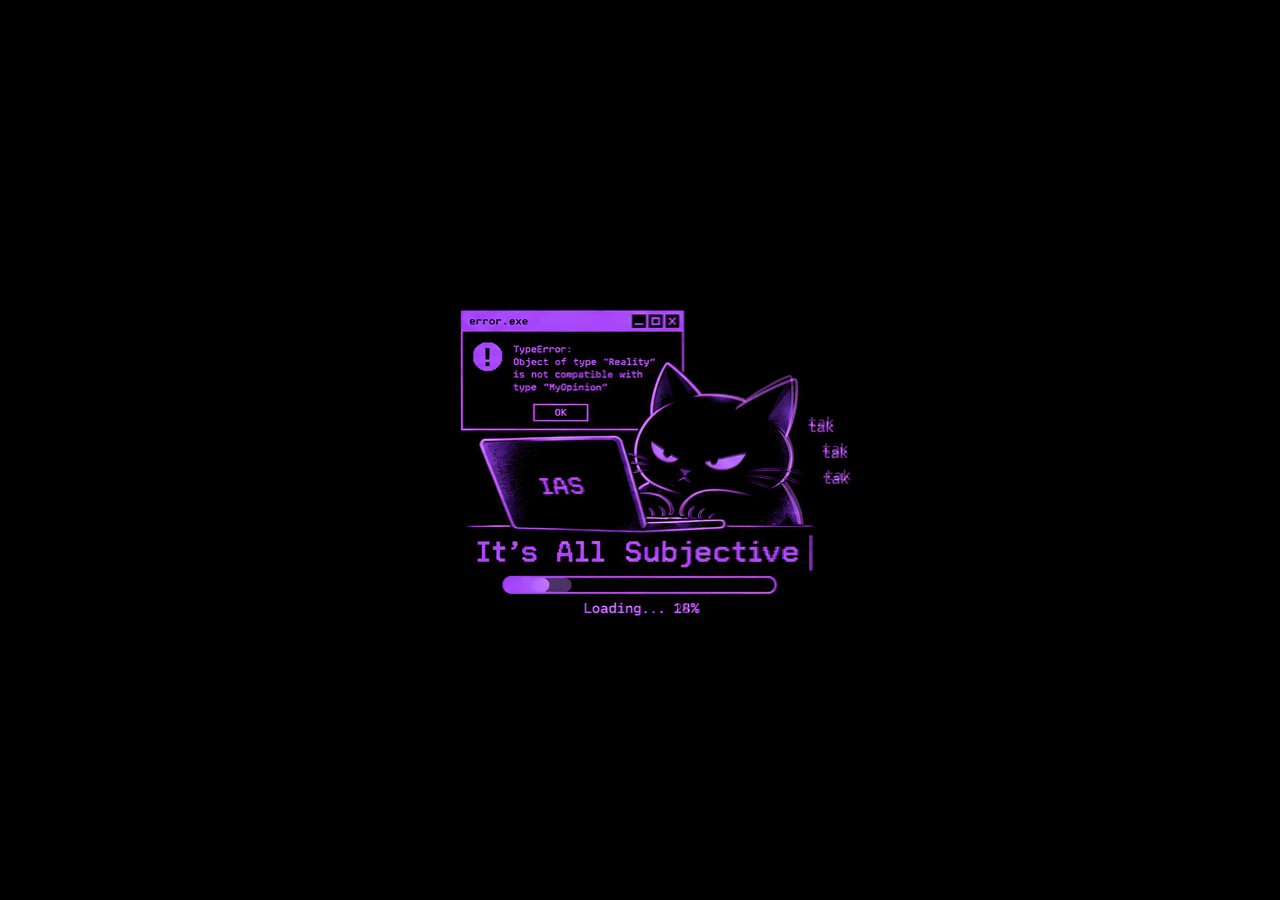
<file: index.html>
<!DOCTYPE html>
<html>
<head>
    <meta name="viewport" content="width=device-width, initial-scale=1.0">
    <title>It's All Subjective</title>
    <link rel="stylesheet" href="homestyle.css">
    <link rel="icon" type="image/x-icon" href="images/web-icon-pw.png">
    <script src="index.js" defer></script>
</head>
<body style="background-color: #111014;">
    <div class="name-box">
        <h1 class="name-custom" id="name-custom">Hello <span class="name-span">Friend</span>!</h1>
        <button class="insert-name" id="insert-name">What's your name?</button>
    </div>
    <div class="loading">
        <div class="loading_bg">
            <div class="loading_img_container">
                <img class="loading_img" src="images/slow-gif.gif" alt="Loading Screen">
            </div>
        </div>
    </div>
    <header>
         <img class="top_banner" src="images/banner.gif" alt="IAS logo">
        <nav class="navbar">
            <ul>
                <li><a href="index.html">/home</a></li>
                <li><a href="Abount.html">/about</a></li>
                <li><a href="Projects.html">/projects</a></li>
                <li><a href="Contact.html">/contact</a></li>  
                <li><a href="Blog.html">/blog</a></li>
            </ul>
        </nav>
    </header>
    <div class="software_box">
        <div class="sw-title">/aimen.osman@iasubjective.com</div>
        <div class="sw-btn sw-minimize" title="Minimize"></div>
        <div class="sw-btn sw-maximize" title="Maximize"></div>
        <div class="sw-btn sw-close" title="Close"></div>
        <div class="sw-text">
        <p class="sw-text-one">/aimen.osman@iasubjective.com/p>
        <p class="sw-text-two">:-$</p>
        <p class="sw-text-three"> python, and javascript, and html/css</p>
        <p class="sw-text-four">portfolio</p>
        <p class="sw-text-five">Loading portfolio...</p>

        <div class="progress-container">
            <div class="progress-bar"></div>
            <p class="sw-text-six">Python Experiance.</p>

        </div>
        <div class="progress-container-two">
            <div class="progress-bar-two"></div>
            <p class="sw-text-seven">Javascript</p>

        </div>
        <div class="progress-container-three">
            <div class="progress-bar-three"></div>
            <p class="sw-text-eight">CSS/HTML/Node JS<p>

        </div>
    
        </div>
    </div>
</body>
</html>


<!-- 

PUSH TO GIT EVERY HOUR:
1. Stage all changes
CMD: git add .

2. Save your changes locally with a descriptive note
CMD: git commit -m "Updated the home page layout"

3. Upload them to GitHub (you don't need "-u" anymore!)
CMD: git push 

-->
</file>
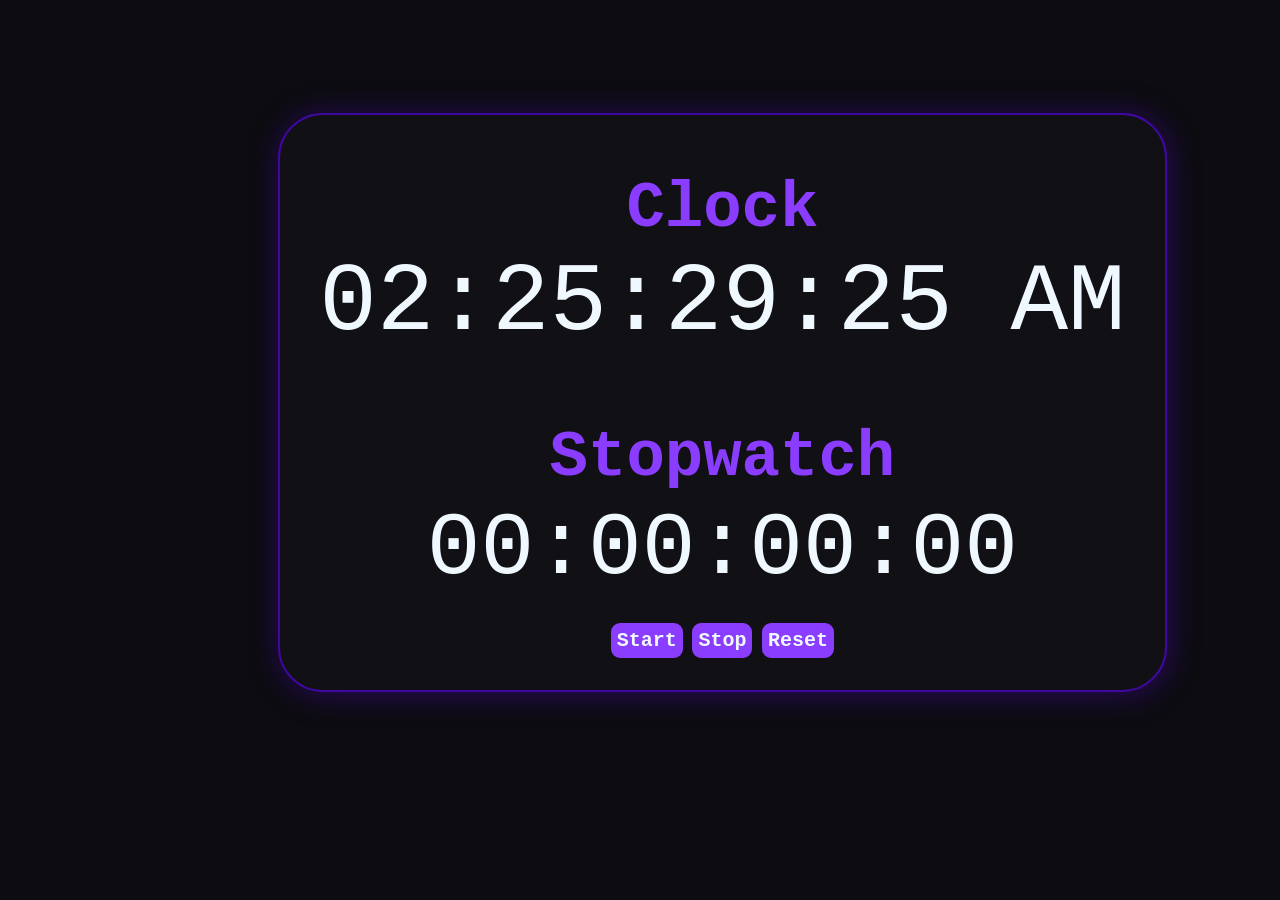
<file: clock.html>
<!DOCTYPE html>
<html>
    <head>
        <meta charset="UTF-8">
        <meta name="viewport" content="width=device-width, initial-scale=1.0">
        <title>It's All Subjective</title>
        <link rel="icon" type="image/x-icon" href="images/web-icon-pw.png">

        <link rel="stylesheet" href="clock.css">
    </head>
    <body>
        <header>

        </header>

        <div class="stopwatch-container" id="stopwatch-container">
            <h1 class="clock-header">Clock</h1>
            <div class="clock-container" id="clock-container">
                <div class="clock" id="clock">
                    00:00:00:00
                </div>
            </div>
            <h1 class="stopwatch-header">Stopwatch</h1>
            <div class="timer-count" id="timer-count">
                00:00:00:00
            </div>
            <div class="stopwatch-buttons" id="stopwatch-buttons">
                <button class="start-btn" id="start-btn" onclick="start()">Start</button>
                <button class="stop-btn" id="stop-btn" onclick="stop()">Stop</button>
                <button class="reset-btn" id="reset-btn" onclick="reset()">Reset</button>
            </div>
        </div>
        <script src="clock.js"></script>
    </body>
</html>
</file>
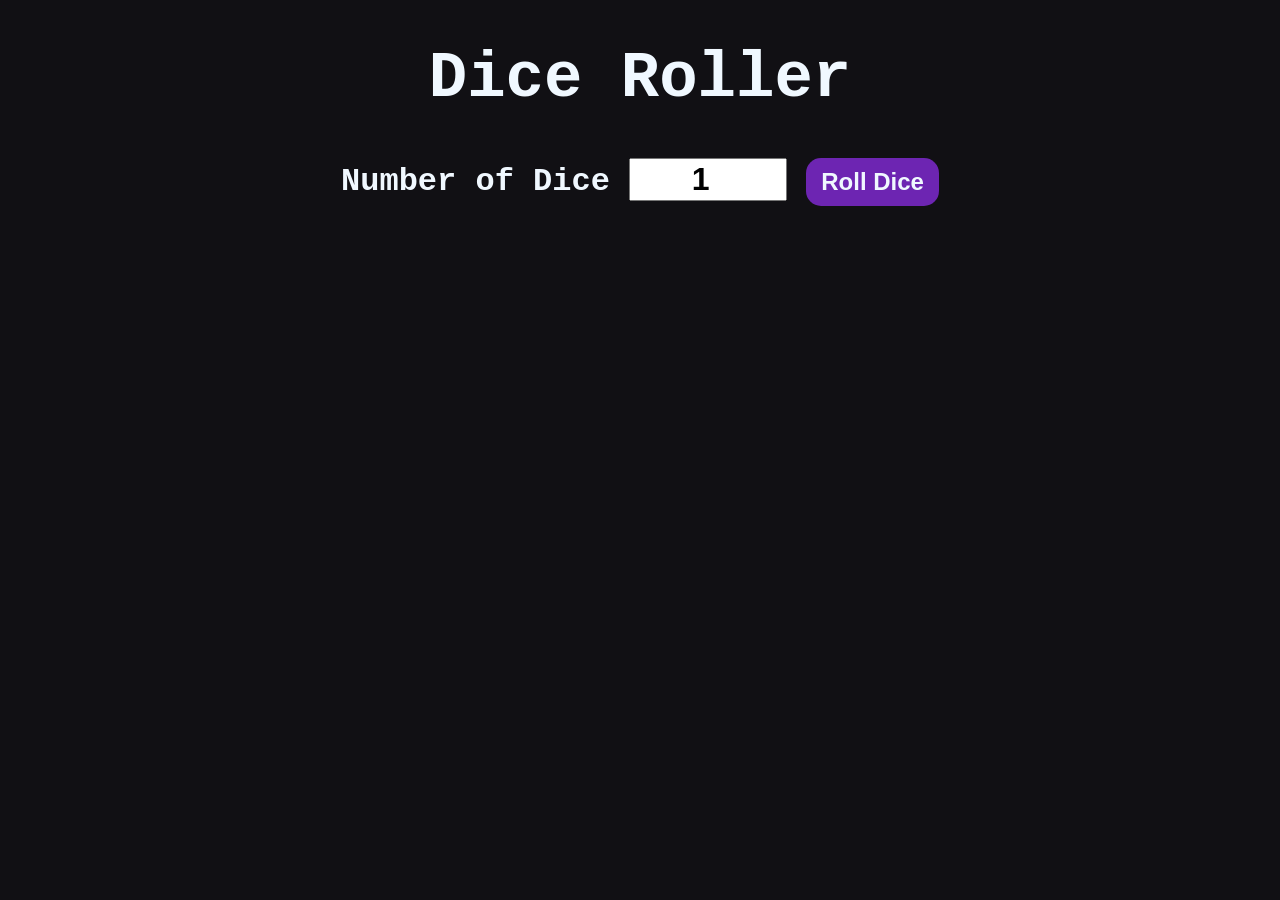
<file: dice-game.html>
<!DOCTYPE html>
<html lang="en">
    <head>
        <meta charset="UTF-8">
        <meta name="viewport" content="width=device-width, initial-scale=1.0">
        <link rel="stylesheet" href="dice-style.css">
        <title>It's All Subjective</title>
        <link rel="icon" type="image/x-icon" href="images/web-icon-pw.png">
    </head>
    <body>
        <header>

        </header>

        <div id="container">
            <h1>Dice Roller</h1>
            <label>Number of Dice</label>
            <input type="number" value="1" min="1" id="dice-number-input">
            <button onclick="rollDice()">Roll Dice</button>
            <div id="diceresults"></div>
            <div id="diceimages"></div>
        </div>
    <script src="dice.js"></script>    
    </body>
</html>
</file>
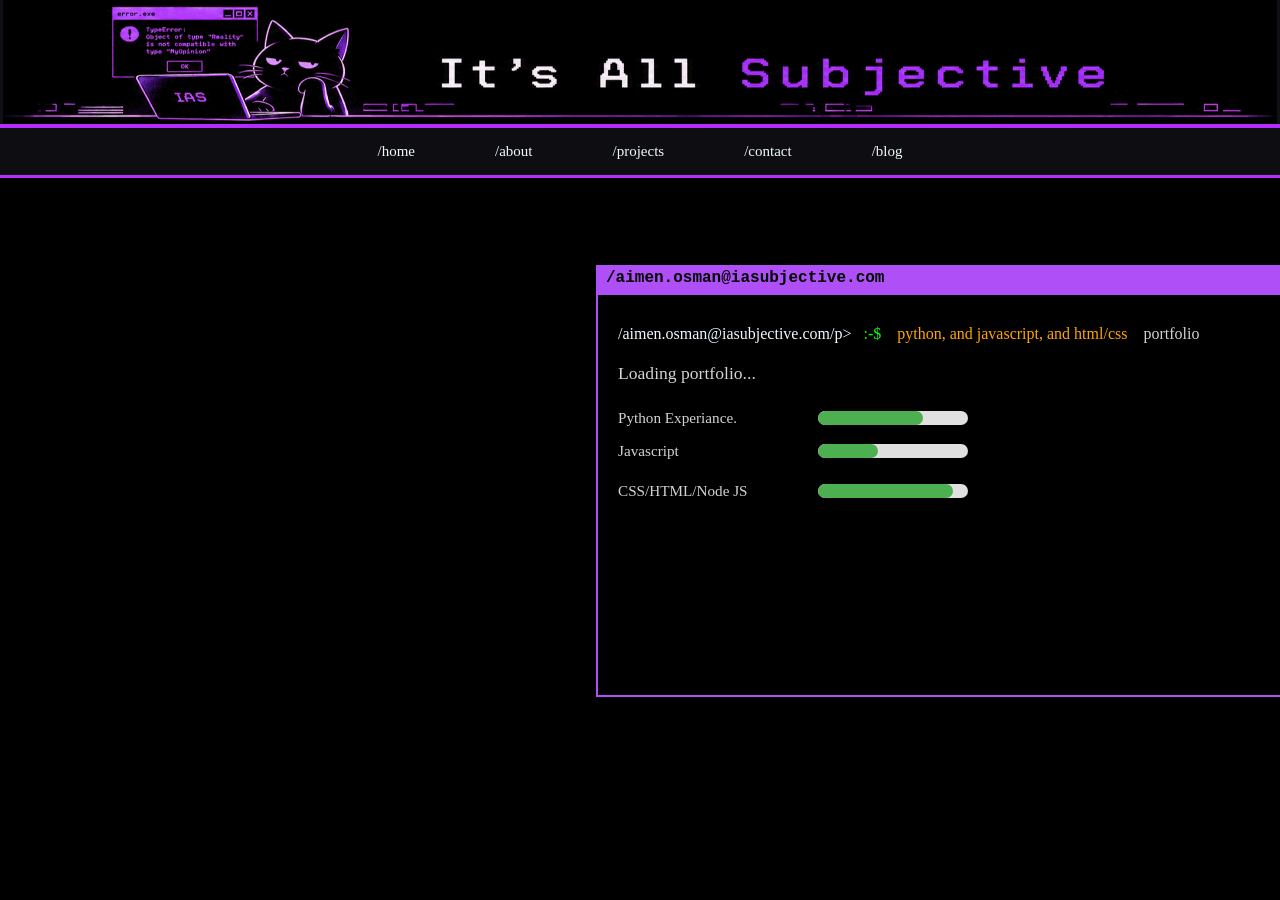
<file: Home.html>
<!DOCTYPE html>
<html>
<head>
    <meta name="viewport" content="width=device-width, initial-scale=1.0">
    <title>It's All Subjective</title>
    <link rel="stylesheet" href="homestyle.css">
</head>
<style>

</style>
<body style="background-color: black;">
    <header>
         <img class="top_banner" src="/images/banner.gif" alt="IAS logo">
        <nav class="navbar">
            <ul>
                <li><a href="Home.html">/home</a></li>
                <li><a href="Abount.html">/about</a></li>
                <li class="has-sub_projects">
                <a href="Projects.html">/projects</a>
                    <ul class="sub_projects">
                     <li><a href="Games.html">/games</a></li>
                    <li><a href="Algorithms.html">/algorithms</a></li>
                    <li><a href="Code.html">/code</a></li>
                    </ul>
                </li>
                <li><a href="Code.html">/contact</a></li>  
                <li><a href="Blog.html">/blog</a></li>
            </ul>
        </nav>
    </header>
    <div class="software_box">
        <div class="sw-title">/aimen.osman@iasubjective.com</div>
        <div class="sw-btn sw-minimize" title="Minimize"></div>
        <div class="sw-btn sw-maximize" title="Maximize"></div>
        <div class="sw-btn sw-close" title="Close"></div>
        <div class="sw-text">
        <p class="sw-text-one">/aimen.osman@iasubjective.com/p>
        <p class="sw-text-two">:-$</p>
        <p class="sw-text-three"> python, and javascript, and html/css</p>
        <p class="sw-text-four">portfolio</p>
        <p class="sw-text-five">Loading portfolio...</p>

        <div class="progress-container">
            <div class="progress-bar"></div>
            <p class="sw-text-six">Python Experiance.</p>

        </div>
        <div class="progress-container-two">
            <div class="progress-bar-two"></div>
            <p class="sw-text-seven">Javascript</p>

        </div>
        <div class="progress-container-three">
            <div class="progress-bar-three"></div>
            <p class="sw-text-eight">CSS/HTML/Node JS<p>

        </div>
    
        </div>
    </div>
</body>
</html>
</file>
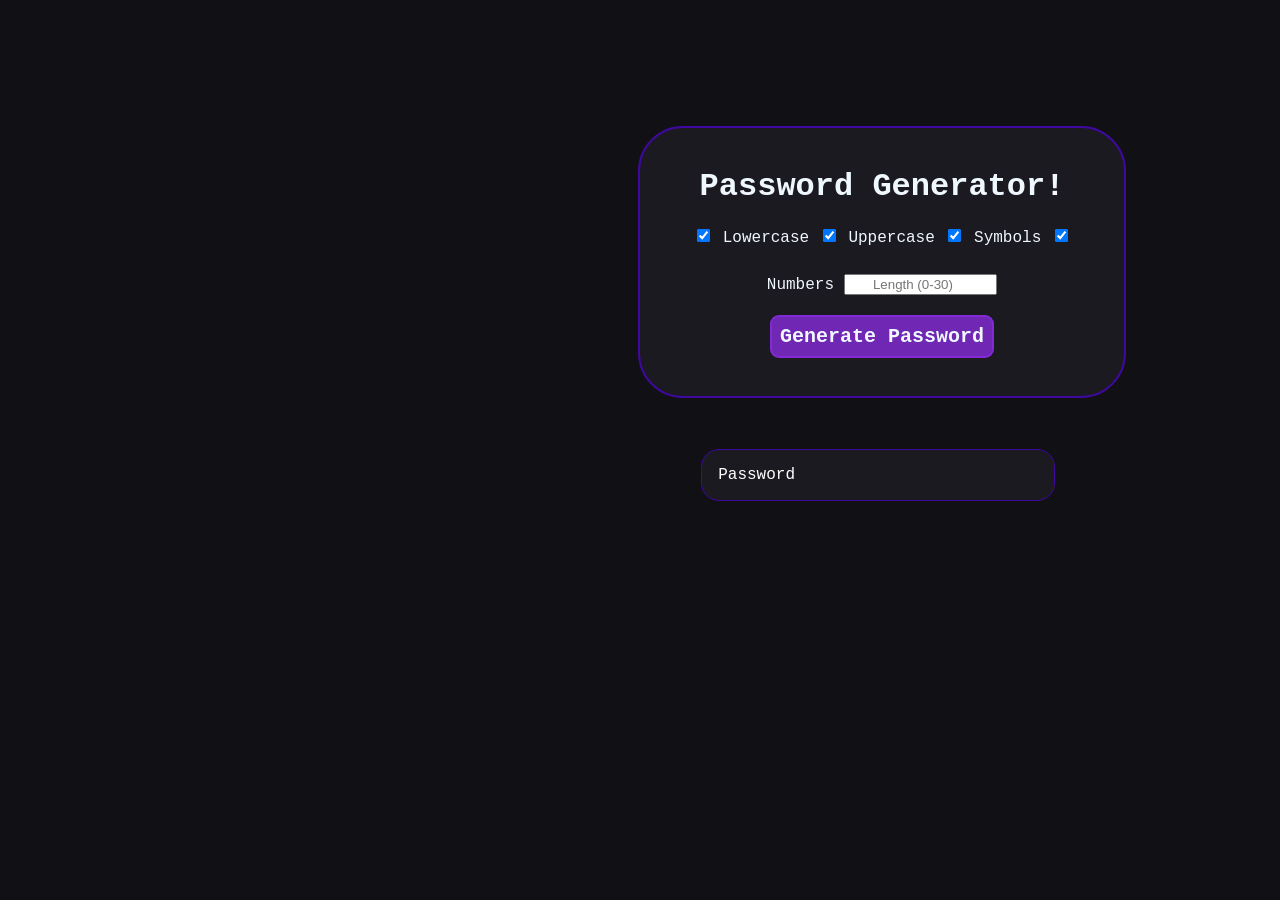
<file: password-gen.html>
<html>
    <head>
        <meta charset="UTF-8">
        <meta name="viewport" content="width=device-width, initial-scale=1.0">
        <link rel="stylesheet" href="password-gen.css">
        <title>It's All Subjective</title>
        <link rel="icon" type="image/x-icon" href="images/web-icon-pw.png">
    </head>
    <body>
        <header>

        </header>
        <div class="center-pass-box">
            <div class="pass-container" id="pass-container">
                    <!-- Container -->
                <div class="password-gen-text" id="password-gen-text">
                    <!-- Title -->
                    <h1>Password Generator!</h1>
                </div>
                <div class="select-pass-chars" id="select-pass-chars">
                    <!-- CHECKBOXES FOR PASS CHARACTER -->
                    <input type="checkbox" id="lowercase" checked>
                    <label for="lowercase">Lowercase</label>
                    <input type="checkbox" id="uppercase" checked>
                    <label for="uppercase">Uppercase</label>
                    <input type="checkbox" id="symbols" checked>
                    <label for="symbols">Symbols</label>
                    <input type="checkbox" id="numbers" checked>
                    <label for="numbers">Numbers</label>
                    <input type="number" min="0" max="30" step="1" class="pass-length" id="pass-length" placeholder="Length (0-30)">
                </div>
                <div>
                    <button class="password-gen-btn" id="password-gen-btn">Generate Password</button>
                </div>
            </div>
            <div class="result-box" id="result-box">
                <span class="pass-result-span" id="pass-result-span">Password</span>
            </div>
        </div>
        <script src="password-gen.js"></script>    
    </body>
</html>
</file>
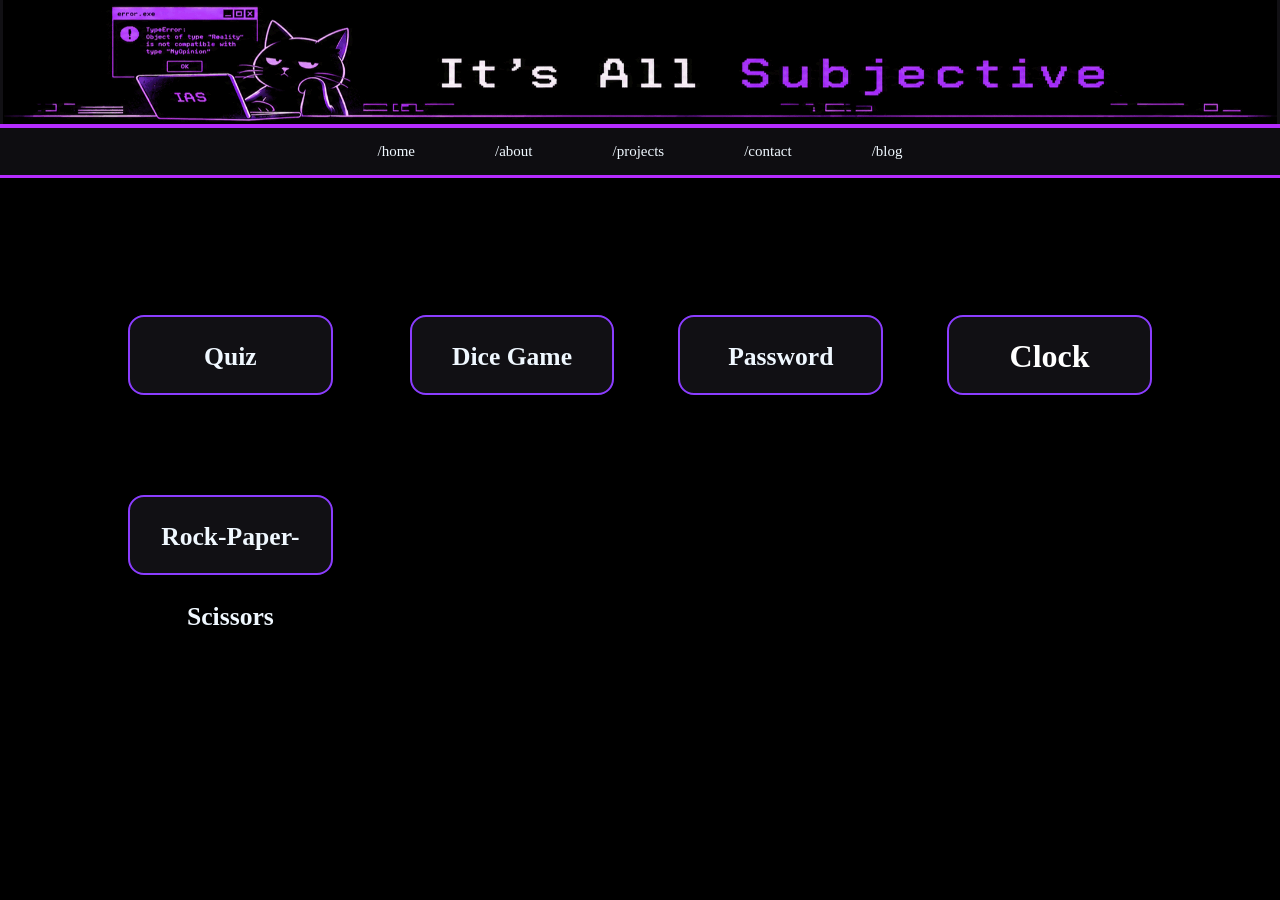
<file: Projects.html>
<!DOCTYPE html>
<html>
<head>
    <meta name="viewport" content="width=device-width, initial-scale=1.0">
    <title>It's All Subjective</title>
    <link rel="icon" type="image/x-icon" href="images/web-icon-pw.png">
    <link rel="stylesheet" href="homestyle.css">
</head>
<style>

</style>
<body style="background-color: black;">
    </div>
    <audio id="bg-music" loop>
        <source src="audio/beeep.mp3">
    </audio>
    <script>
        const audio = document.getElementById("bg-music");
        audio.volume = 0.1; // This will now successfully lower the volume to 10%
    </script>
    <header>
         <img class="top_banner" src="images/banner.gif" alt="IAS logo">
        <nav class="navbar">
            <ul>
                <li><a href="index.html">/home</a></li>
                <li><a href="Abount.html">/about</a></li>
                <li><a href="Projects.html">/projects</a></li>
                <li><a href="Contact.html">/contact</a></li>  
                <li><a href="Blog.html">/blog</a></li>
            </ul>
        </nav>
    </header>
        
    <div class="project-container">
        <div class="project-one-btn" id="project-one-btn">  
            <a href="quiz.html" class="project-one-text" id="project-coding-quiz" target="_blank">
                <h1>Quiz</h1>
            </a>
        </div>  
        <div class="project-two-btn" id="project-two-btn">  
            <a href="dice-game.html" class="project-two-dice" id="project-coding-dice" target="_blank">
                <h1>Dice Game</h1>
            </a>
        </div>
                <div class="project-three-btn" id="project-three-btn">  
            <a href="password-gen.html" class="project-three-pass" id="project-coding-password" target="_blank">
                <h1>Password</h1>
            </a>
        </div>
        </div>
                <div class="project-four-btn" id="project-four-btn">  
            <a href="clock.html" class="project-four-clock" id="project-coding-clock" target="_blank">
                <h1>Clock</h1>
            </a>
        </div>
        </div>
                <div class="project-five-btn" id="project-five-btn">  
            <a href="rock-paper-scissors.html" class="project-five-rps" id="project-coding-rps-game" target="_blank">
                <h1>Rock-Paper-Scissors</h1>
            </a>
        </div>

    </div>
</body>
</html>


<!-- 

PUSH TO GIT EVERY HOUR:
1. Stage all changes
CMD: git add .

2. Save your changes locally with a descriptive note
CMD: git commit -m "Updated the home page layout"

3. Upload them to GitHub (you don't need "-u" anymore!)
CMD: git push 

-->
</file>
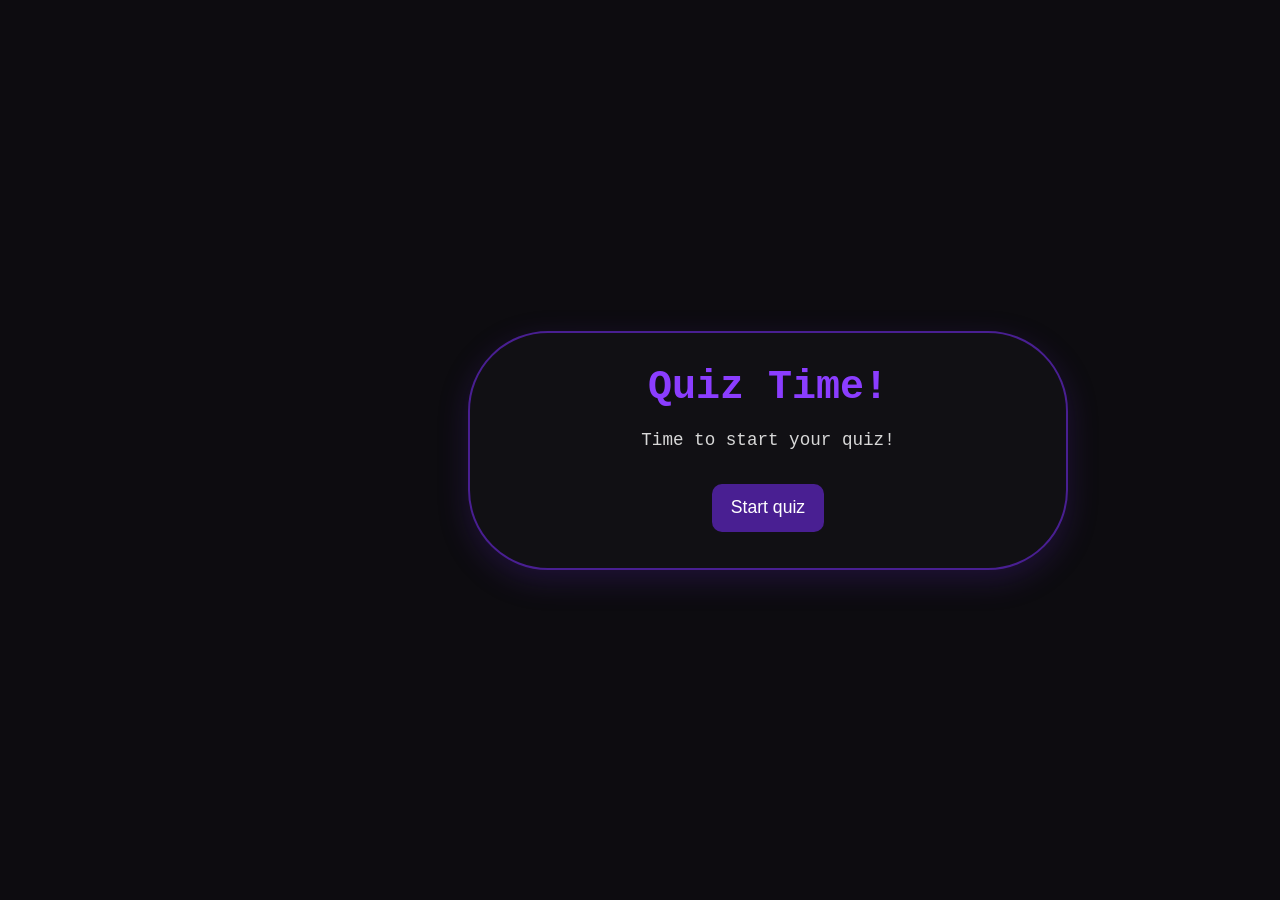
<file: quiz.html>
<!DOCTYPE HTML>
<HTml>
<HEAD>
    <meta charset="utf-8">
    <meta name="viewport" content="width=device-width, initial-scale=1.0">
    <link rel="stylesheet" href="style.css">
    <title>It's All Subjective</title>
    <link rel="icon" type="image/x-icon" href="images/web-icon-pw.png">
</HEAD>
<BODY>
    <header>
        <!-- <h1>Page 1</h1> -->
    </header>
    <div class="container">
        <div class="screen active" id="start-screen">
            <h1>Quiz Time!</h1>
            <p>Time to start your quiz!</p>
            <button class="start-btn" id="start-button">Start quiz</button>
        </div> 
        <div class="screen" id="quiz-screen">
            <div class="quiz-header">
                <h2 id="question-text">Questions goes here</h2>
                <div class="quiz-info">
                    <p>
                        question <span id="current-question">1</span> of <span id="total-questions">10</span>
                    </p>
                    <p>
                        Score: <span id="score">0</span>
                    </p>
                </div>

                <div id="answers-container" class="answer-container">
                    <!-- Answers will be inserted here from JS code later -->
                </div>
                
                <div class="progress-bar">
                    <div id="progress" class="progess">

                    </div>

                </div>
            </div>
        </div>
        <div class="screen" id="result-screen">
            <h1>Quiz Results</h1>
            <div class="result-info">
                <p>You got <span id="final-score">4</span> out of <span id="max-score">5</span>correct!</p>
            </div>
            <div id="result-message">
                <h3>Keep trying, you'll do better</h3> <!-- span??? -->
            </div>
            <button class="restart-btn" id="restart-button">Restart Quiz</button>
        </div>
    </div>
    <script src="script.js"></script>
</BODY>
</HTml>
</file>
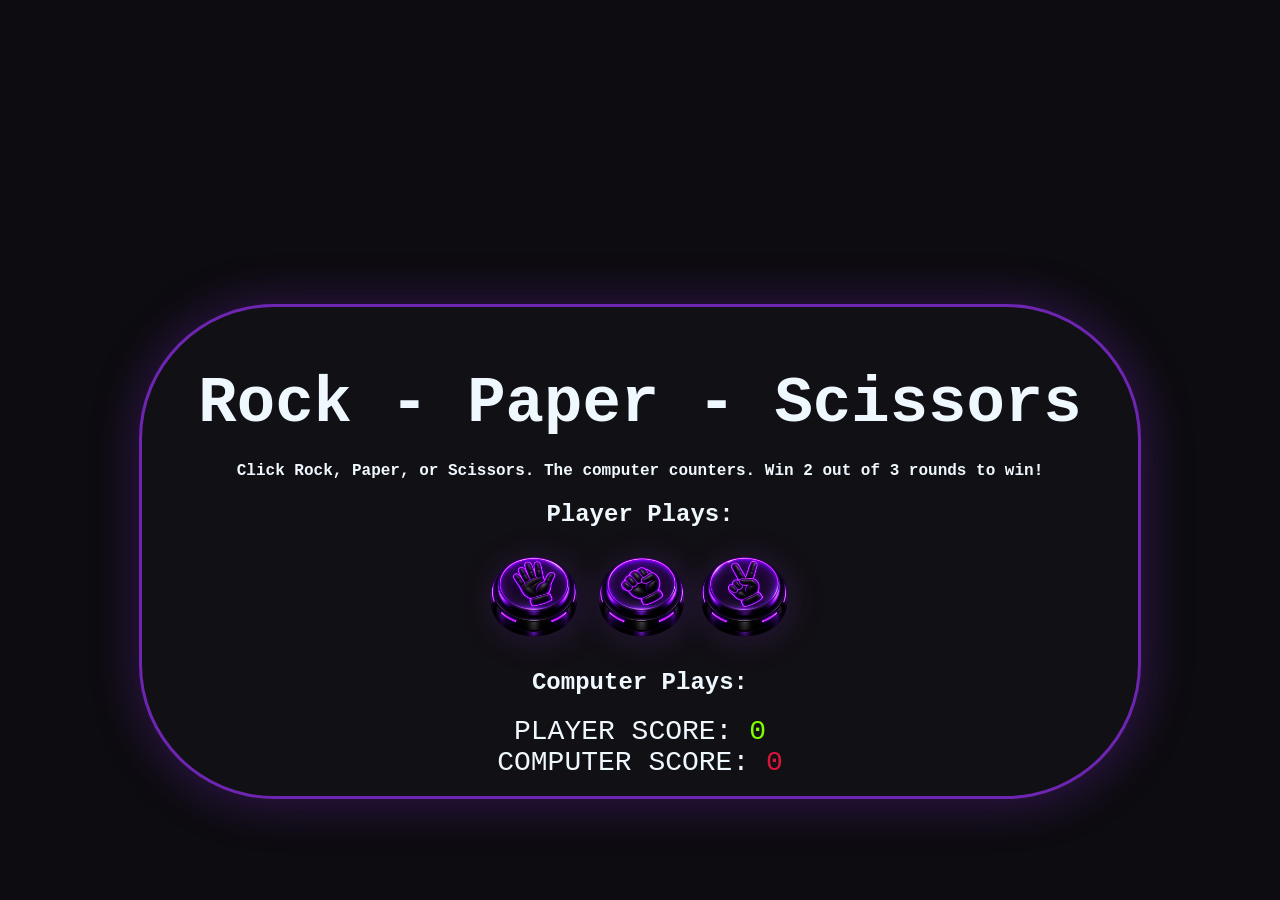
<file: rock-paper-scissors.html>
<!DOCTYPE html>
<html>
    <head>
    <meta name="viewport" content="width=device-width, initial-scale=1.0">
    <title>It's All Subjective</title>
    <link rel="stylesheet" href="rock-paper-scissors.css">
    <link rel="icon" type="image/x-icon" href="images/web-icon-pw.png">
    </head>
    <body>
        <header>

        </header>
        <div class="rps-game-container" id="rps-game-container">
<!-- header & instructions -->
            <div class="header-instructions" id="header-instructions">
                <h1>Rock - Paper - Scissors</h1>
                <h4>Click Rock, Paper, or Scissors. The computer counters. Win 2 out of 3 rounds to win!</h4>
            </div>
<!-- player chice: -->
            <div class="player-choice">
                <h2 class="player-choice-h1">Player Plays: <span id="player-choice-text"></span></h2>
                <button onclick="playGame('paper')" class="paper-btn" id="paper-btn">   
                    <img src="images/paper-btn.png" nopin="nopin" alt="Paper Button">
                </button>
                <button onclick="playGame('rock')" class="rock-btn" id="rock-btn">   
                    <img src="images/rock-btn.png" nopin="nopin" alt="Rock Button">
                </button>  
                <button onclick="playGame('scissors')" class="scissor-btn" id="scissor-btn"> 
                    <img src="images/scissor-btn.png" nopin="nopin" alt="Scissor Button">
                </button>  
            </div>
<!-- computer choice -->
            <!-- FIX: Removed id="computer-result" from this div -->
            <div class="computer-result">
                <!-- FIX: Added span tag with the ID here so only this text updates -->
                <h2 class="computer-choice-h1">Computer Plays: <span id="computer-result-text"></span></h2>
                <img src="images/paper.png" nopin="nopin" alt="Paper Result" class="paper-result" id="paper-result">
                <img src="images/rock.png" nopin="nopin" alt="Rock Result" class="rock-result" id="rock-result">
                <img src="images/scissor.png" nopin="nopin" alt="Scissor Result" class="scissor-result" id="scissor-result">
            </div>
            <div class="display" id="result-display"></div>
            <div class="score-display">PLAYER SCORE: <span id="player-score-display">0</span></div>
            <div class="score-display">COMPUTER SCORE: <span id="computer-score-display">0</span></div>
        </div>
        <script src="rock-paper-scissors.js"></script>
    </body>
</html>
</file>
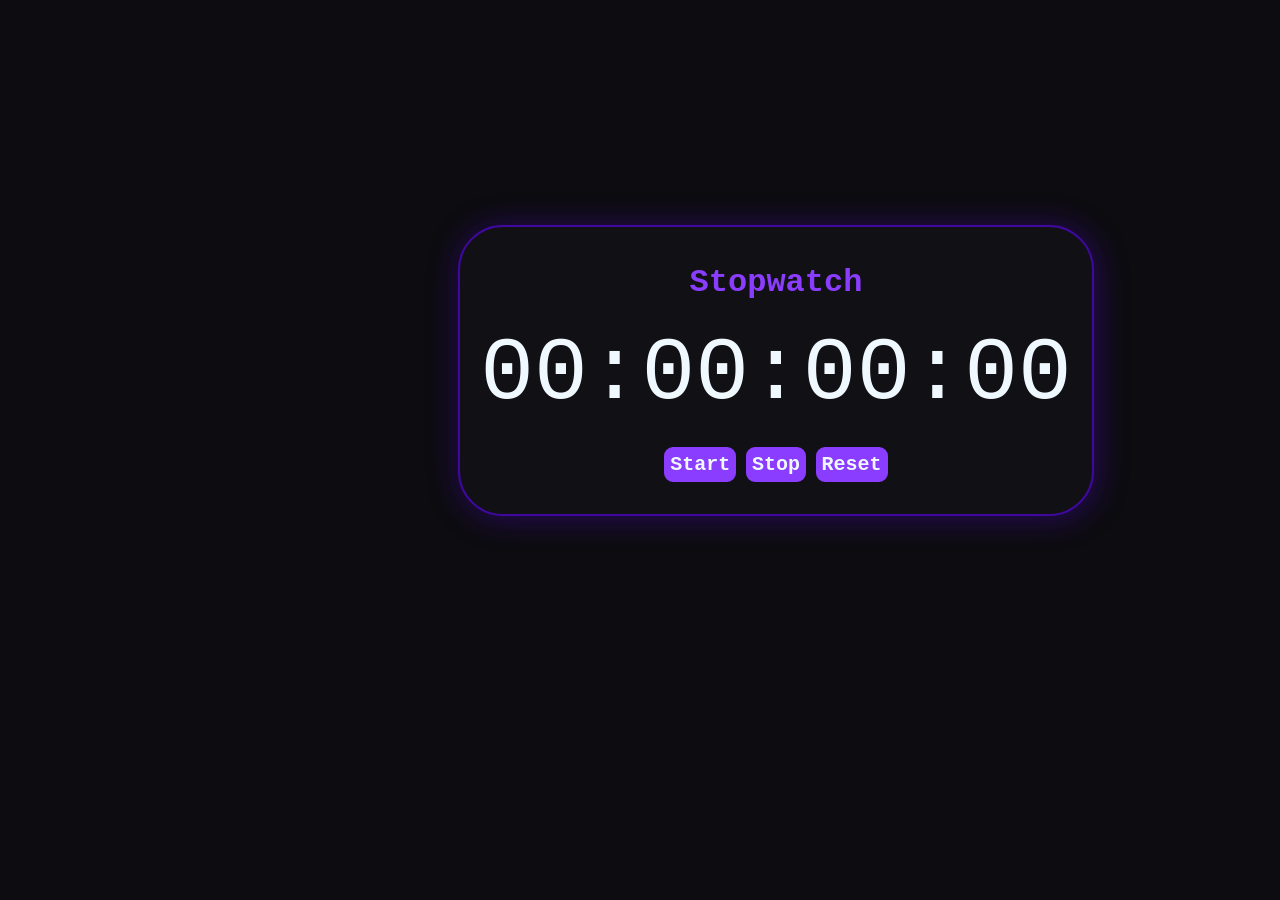
<file: stopwatch.html>
<!DOCTYPE html>
<html>
    <head>
        <meta charset="UTF-8">
        <meta name="viewport" content="width=device-width, initial-scale=1.0">
        <title>It's All Subjective</title>
        <link rel="icon" type="image/x-icon" href="images/web-icon-pw.png">

        <link rel="stylesheet" href="stopwatch.css">
    </head>
    <body>
        <header>

        </header>
        <div class="stopwatch-container" id="stopwatch-container">
            <h1 class="stopwatch-header">Stopwatch</h1>
            <div class="timer-count" id="timer-count">
                00:00:00:00
            </div>
            <div class="stopwatch-buttons" id="stopwatch-buttons">
                <button class="start-btn" id="start-btn" onclick="start()">Start</button>
                <button class="stop-btn" id="stop-btn" onclick="stop()">Stop</button>
                <button class="reset-btn" id="reset-btn" onclick="reset()">Reset</button>
            </div>
        </div>
        <script src="stopwatch.js"></script>
    </body>
</html>
</file>
<file: homestyle.css>
/* page sizing */
* {
    box-sizing: border-box;
}
/* header */
header{
    background-color: #111014;

    position: fixed;
    top: 0;
    width: 100%;
    height: var(--header-height);
    z-index: 100;
}
    /* top banner */
.top_banner {
        width: 100vw;
        max-width: 100vw;
        height: auto;
        margin: 0 auto;
        text-align: center;
        overflow: hidden;
        display: block;
    }


    /* banner image */
.top_banner img {
        width: 100vw;
        max-width: 2172px;
        height: auto;
        display: block;
    }


    /* navbar */
.navbar, 
.has-sub_projects button,
.has-sub_projects span  {
        width: 100vw;
        max-width: 100vw;
        background-color: black;

        height: 6vh;
        max-height: 6vh;
        border-top: 2px solid #B52CFF;
        border-bottom: 2px solid #B52CFF;
        margin: 0;
        padding: 0;
        display: block;
    }


    /* navbar list */
.navbar ul {
        display: flex;
        list-style-type: none;
        background-color: #0e0d11;
        padding: 0px;
        margin: 0px;
        justify-content: center;
    }


    /* dropdown parent */
.has-sub_projects {
        position: relative;
    }



    /* navbar links */
.navbar a ,
.has-sub_projects button,
.has-sub_projects span {
    font-size: 15px;
    color: aliceblue;
    text-decoration: none;
    padding: 15px 40px;
    display: block;
    text-align: center;
    width: 100%; 
    }


    /* navbar hover */
.navbar a:hover,
.has-sub_projects:hover > button,
.has-sub_projects:hover > span {
    background-color: #603BA6;
}


    /* dropdown menu */
.navbar .sub_projects {
        display: none;
        position: absolute;
        top: 100%;
        left: 0;
        background-color: black;
        z-index: 900;
        min-width: 100%;
        padding: 0;
        margin: 0;
    }
.has-sub_projects button,
.has-sub_projects span {
    cursor: pointer;
    background: none; 
    border: none;
    font: inherit;
    font-size: 15px;    
    color: aliceblue;   
    margin: 0;
    outline: none; /* 👈 ADD THIS LINE TO REMOVE THE WHITE OUTLINE */
}


/* dropdown hover */
.has-sub_projects:hover .sub_projects {
    display: flex;
    flex-direction: column;
}



/* main content */
main {
    padding-top: var(--header-height);
}
/* page body */
body {
    margin: 0px;
    min-height: 100%;
}


/* dropdown links */
.sub_projects a {
    padding: 15px 20px;
    white-space: nowrap;
}

html, body{
    min-height: 100%;
}

.loading {
    position: relative;
    z-index: 100000;
}

.loading_bg {
    position: fixed;
    top: 0;
    bottom: 0;
    right: 0;
    left: 0;
    background-color: black;
    opacity: 1;
}

.loading_img_container {
    display: flex;
    width: 100vw;
    height: 100vh;
    justify-content: center;
    align-items: center;
}

.loading_img {
    opacity: 1;
    transition: all 300ms ease-out;
}

.name-box{
    text-align: center;
    box-sizing: border-box;
    box-shadow: 0px 0px 7px 5px #8b3dff31;
    border: 0.1rem solid #8b3dff86;
    border-radius: 42px;
    width: 25%;
    background-color: #0e0d11;
    padding: 25px;
    margin-top: 20%;
    margin-left: 10%;
    color: #8b3dff;
    overflow: hidden;
    font-family: 'Courier New', Courier, monospace;
}
.name-custom {
    
}

.insert-name {
    background-color: #8b3dff;
    color: aliceblue;
    width: 50%;
    height: 25%;
    border: 0px solid #491f92;
    padding: 0.4rem;
    border-radius: 0.5rem;
    cursor: pointer;
    transition: all 0.3s ease;
    box-shadow: 0 0 1rem 0.1rem rgba(186, 28, 225, 0.3);
    transition: all 0.25s;
}

.insert-name:hover {
    background-color: #7015f9;
}


.name-span {
    color: #fdfefd;
}

/* software box */
.software_box {
    position: absolute;
    top: 53%;
    left: 78%;
    transform: translate(-50%, -50%);

    width: 48rem;
    min-height: 27rem;
    height: auto;

    border: 2px solid #ae4ff7;
    border-top: 30px solid #ae4ff7;
    z-index: 10;
    padding: 20px;
    box-sizing: border-box;
}


/* window buttons */
.sw-btn {
    width: 20px;
    height: 20px;
    background-color: black;
    position: absolute;
    top: -25px;
    display: flex;
    align-items: center;
    justify-content: center;
    cursor: pointer;
    box-sizing: border-box;
}


/* button positions */
.sw-close { right: 5px; }
.sw-maximize { right: 30px; }
.sw-minimize { right: 55px; }


/* minimize icon */
.sw-minimize::before {
    content: "";
    width: 10px;
    height: 2px;
    background-color: #ae4ff7;
    position: absolute;
    bottom: 4px;
}


/* maximize icon */
.sw-maximize::before, .sw-maximize::after {
    content: "";
    border: 1.5px solid #ae4ff7;
    position: absolute;
    box-sizing: border-box;
    background-color: black;
}


.sw-maximize::before { width: 9px; height: 9px; top: 3px; right: 3px; }
.sw-maximize::after { width: 9px; height: 9px; bottom: 3px; left: 3px; }


/* close icon */
.sw-close::before, .sw-close::after {
    content: "";
    position: absolute;
    width: 12px;
    height: 2px;
    background-color: #ae4ff7;
}


.sw-close::before { transform: rotate(45deg); }
.sw-close::after { transform: rotate(-45deg); }


/* button hover */
.sw-btn:hover { background-color: #ae4ff7; }
.sw-btn:hover::before, .sw-btn:hover::after { background-color: black; border-color: black; }


/* window title */
.sw-title {
    position: absolute;
    top: -26px;
    left: 8px;
    color: black;
    font-family: monospace;
    font-size: 1rem;
    font-weight: bold;
    user-select: none;
}


/* terminal row */
.sw-text-one { color: aliceblue; position: absolute; top: 5px; left: 2.5rem; font-size: 1rem; margin: 0; }
.sw-text-two { color: #00FF00; position: absolute; top: 5px; left: 17rem; font-size: 1rem; margin: 0; }
.sw-text-three { color: #FFA500; position: absolute; top: 5px; left: 18.5rem; font-size: 1rem; margin: 0; }
.sw-text-four { color: #D3D3D3; position: absolute; top: 5px; left: 38rem; font-size: 1rem; margin: 0; }


/* loading text */
.sw-text-five {
    color: #D3D3D3;
    position: absolute;
    top: 40px;
    left: 6.65%;
    font-size: 1.1rem;
    margin: 0;
}


/* progress rows */
.progress-container,
.progress-container-two,
.progress-container-three {
    position: absolute;
    left: 6.65%;
    display: flex;
    flex-direction: row;
    align-items: center;
    gap: 0;
    width: 90%;
    background-color: transparent;
    padding: 0;
}


/* progress positions */
.progress-container       { top: 90px; }
.progress-container-two   { top: 135px; }
.progress-container-three { top: 180px; }


/* progress bars */
.progress-bar, .progress-bar-two, .progress-bar-three {
    width: 150px;
    height: 14px;
    background-color: #e0e0e0;
    border-radius: 25px;
    margin: 0;
    overflow: hidden;
    order: 2;
    flex-shrink: 0;
}


/* progress fill */
.progress-bar::before, .progress-bar-two::before, .progress-bar-three::before {
    content: "";
    display: block;
    height: 100%;
    background-color: #4caf50;
    border-radius: 25px;
}


/* fill amounts */
.progress-bar::before { width: 70%; }
.progress-bar-two::before { width: 40%; }
.progress-bar-three::before { width: 90%; }


/* progress labels */
.sw-text-six, .sw-text-seven, .sw-text-eight {
    color: #D3D3D3;
    font-size: 1rem;
    margin: 0;
    white-space: nowrap;
    order: 1;
    width: 200px;
    flex-shrink: 0;
}


/* smaller screens */
@media (max-width: 1600px) {


    body {
        overflow-x: hidden !important;
    }


    .top_banner {
        width: 100% !important;
        height: auto !important;
    }

    .navbar ul {
        flex-direction: row !important;
        align-items: stretch !important;
        border-top: 0.25vh solid #B52CFF !important;
        border-bottom: 0.25vh solid #B52CFF !important;

    }


    .navbar a {
        padding: 15px 40px !important;
        text-align: left !important;
    }


    .navbar .sub_projects {
        position: absolute !important;
        flex-direction: column !important;
        top: 0 !important;
        left: 0 !important;
        margin-top: 36.5%;
    }


    .software_box {
        position: absolute !important;
        top: 25% !important;
        left: 45% !important;
        transform: none !important;
        width: 92% !important;
        max-width: 48rem;


        height: auto !important;
        min-height: 27rem !important;


        margin-top: 40px !important;
        margin-bottom: 40px !important;
        margin-left: 20px !important;
        margin-right: auto !important;

        padding: 20px !important;
        padding-bottom: 40px !important;
        box-sizing: border-box !important;
    }


    .sw-close, .sw-maximize, .sw-minimize {
        display: none !important;
    }


    .sw-text-one, .sw-text-two, .sw-text-three, .sw-text-four, .sw-text-five {
        position: relative !important;
        top: auto !important;
        left: auto !important;
        display: block !important;
        margin: 10px 0 !important;
    }


    .sw-text-one, .sw-text-two, .sw-text-three, .sw-text-four {
        display: inline-block !important;
        margin-right: 12px !important;
        margin-bottom: 10px !important;
    }


    .sw-text-five {
        margin-bottom: 25px !important;
    }


    .progress-container,
    .progress-container-two,
    .progress-container-three {
        position: relative !important;
        top: auto !important;
        left: auto !important;

        display: flex !important;
        flex-direction: row !important;
        align-items: center !important;
        gap: 0 !important;

        background-color: transparent !important;
        padding: 0 !important;
        margin: 15px 0 !important;
        width: 100% !important;
    }


    .progress-bar, .progress-bar-two, .progress-bar-three {
        position: relative !important;
        top: auto !important;
        left: auto !important;

        width: 150px !important;
        height: 14px !important;
        background-color: #e0e0e0 !important;
        border-radius: 25px !important;
        margin: 0 !important;
        overflow: hidden !important;

        order: 2 !important;

        flex-shrink: 0 !important;
    }


    .progress-bar::before, .progress-bar-two::before, .progress-bar-three::before {
        content: "" !important;
        display: block !important;
        height: 100% !important;
        background-color: #4caf50 !important;
        border-radius: 25px !important;
    }


    .progress-bar::before { width: 70% !important; }
    .progress-bar-two::before { width: 40% !important; }
    .progress-bar-three::before { width: 90% !important; }


    .sw-text-six, .sw-text-seven, .sw-text-eight {
        position: relative !important;
        top: auto !important;
        left: auto !important;
        display: block !important;
        margin: 0 !important;
        color: #D3D3D3 !important;
        font-size: 0.95rem !important;
        white-space: nowrap !important;

        order: 1 !important;

        width: 200px !important;
        flex-shrink: 0 !important;
    }


}

.blog-layout-wrapper > nav {
    position: fixed;
    width: 25%;
    max-width:25%;
    margin-top: 11.75%;
    height: calc(100vh - 11.75vw);
}

/* 2. Update your sidebar to fill that nav container completely */
.b-blog-sidebar {
    width: 100%;
    max-width: 100%;
    background-color: #491f92; 
    flex-direction: column;
    height: 100%;
    max-height: 100%;
    z-index: 50;
    overflow-y: auto; 
}

/* 3. Ensure the list stacks vertically instead of smashing horizontally */
.b-blog-sidebar ul {
    display: flex;
    flex-direction: column;
    list-style-type: none;
    background-color: black;
    padding: 0px;
    margin: 0px;
}
.b-blog-sidebar ul li {
    width: 25vw;
    display: block;
    position: relative;
}

.b-blog-sidebar a {
        font-size: 15px;
        color: aliceblue;
        text-decoration: none;
        padding: 20px 15px;
        display: block;
        text-align: center;
    }


    /* navbar hover */
.b-blog-sidebar a:hover {
        background-color: #603BA6;
    }

/* Fix: Assign remaining space to your blog content */
.blog-main-content {
    flex: 1;
    padding: 20px;
}

/* about title */
.a_page_title{
    color: #e0e0e0;
    position: absolute;
    top: 25%;
    left: 3%;
}
.b-blog-layout{
    display: flex;
    align-items: stretch;
    width: 100%;
}

/* blog one */
.b-ai-blog-one,
.b-ai-blog-two,
.b-ai-blog-three,
.b-ai-blog-four,
.b-ai-blog-five,
.b-ai-blog-six,
.b-ai-blog-seven,
.b-ai-blog-eight,
.b-ai-blog-nine,
.b-ai-blog-ten {
    position: relative;    
    width: 100%;          
    background-color: #491f92;
    color: white;
    text-align: center;
    box-sizing: border-box;
    z-index: 50;
    scroll-margin-top: 20%;
}

.b-blog-link-one,
.b-blog-link-two,
.b-blog-link-three,
.b-blog-link-four,
.b-blog-link-five,
.b-blog-link-six,
.b-blog-link-seven,
.b-blog-link-eight,
.b-blog-link-nine,
.b-blog-link-ten {
    position: absolute;
    top: 0;
    left: 0;
    width: 100%;
    height: 100%;
    z-index: 1;
}

.b-ai-blog-one:hover,
.b-ai-blog-two:hover,
.b-ai-blog-three:hover,
.b-ai-blog-four:hover,
.b-ai-blog-five:hover,
.b-ai-blog-six:hover,
.b-ai-blog-seven:hover,
.b-ai-blog-eight:hover,
.b-ai-blog-nine:hover,
.b-ai-blog-ten:hover {
    background-color: #8b3dff;
}

.b-ai-blog-one h3,
.b-ai-blog-two h3,
.b-ai-blog-three h3,
.b-ai-blog-four h3,
.b-ai-blog-five h3,
.b-ai-blog-six h3,
.b-ai-blog-seven h3,
.b-ai-blog-eight h3,
.b-ai-blog-nine h3,
.b-ai-blog-ten h3 {
    position: relative;
    z-index: 2;
    pointer-events: none;
    margin: 0;
    padding: 20px 10px;  
}
.b-content-bar-wrapper{
    position: relative;
    margin-top: 10%;
}
/* blog content */
.b-content-bar{
    position: absolute;
    left: 25%;
    background-color: #111014;
    color: #e8e8e8;
    width: 50%;
    max-width: 50%;
    min-height: 100%;
    border-right: 1px solid #ae4ff7;
    border-left: 3px solid #ae4ff7;
}

.b-content-selection-bar{
    position: relative;
    left: 0%;
    background-color: #1d1b22;
    color: white;
    width: 25%;
    height: 100%;
}
.b-content-bar{
    position: absolute;
    left: 25%;
    background-color: #111014;
    color: #e8e8e8;
    width: 50%;
    max-width: 50%;
    min-height: 100%;
    border-right: 1px solid #ae4ff7;
    border-left: 3px solid #ae4ff7;
}

.b-content-selection-bar{
    position: relative;
    left: 0%;
    background-color: #1d1b22;
    color: white;
    width: 25%;
    height: 100%;

}

/* blog post */
.blog-post {
    width: 90%;
    margin-top: 5%;
    margin-left: 5%;
    padding: 0px 0 100px;
    scroll-margin-top: 225px;

}


/* blog title */
.blog-post h1 {
    font-size: clamp(2.2rem, 5vw, 4rem);
    font-family: 'Courier New', Courier, monospace;
    line-height: 1.1;
    margin-bottom: 40px;
    color: #ffffff;
    letter-spacing: -1px;
    text-align: center;
}


/* blog headings */
.blog-post h2 {
    font-size: clamp(1.5rem, 3vw, 2.2rem);
    font-family: 'Courier New', Courier, monospace;
    margin-top: 70px;
    margin-bottom: 20px;

    color: #b56cff;

    border-left: 4px solid #8b3dff;
    padding-left: 15px;
}


/* blog paragraphs */
.blog-post p {
    font-size: 1.08rem;
    font-family: 'Courier New', Courier, monospace;
    margin: 0 0 22px;
    color: #d4d4d4;
}


/* bold text */
.blog-post strong {
    color: #ffffff;
    font-weight: 700;
}


/* inline code */
.blog-post code {
    font-family: Consolas, "Courier New", monospace;

    background: #17131f;
    color: #d59cff;

    padding: 2px 6px;
    border-radius: 4px;

    font-size: 0.95em;
}


/* code blocks */
.blog-post pre {
    background: #111116;

    border: 1px solid #29212f;
    border-left: 4px solid #8b3dff;

    border-radius: 8px;

    padding: 20px;
    margin: 30px 0;

    overflow-x: auto;
}


/* block code */
.blog-post pre code {
    background: none;
    padding: 0;
    color: #e5d7ff;

    font-size: 0.95rem;
}


/* quotes */
.blog-post blockquote {
    margin: 35px 0;
    padding: 18px 25px;

    background: #15111c;

    border-left: 4px solid #a855f7;

    color: #cfcfcf;

    font-style: italic;
}


/* links */
.blog-post a {
    color: #b56cff;
    text-decoration: none;
    border-bottom: 1px solid transparent;

    transition: 0.2s ease;
}


/* link hover */
.blog-post a:hover {
    color: #d0a2ff;
    border-bottom-color: #d0a2ff;
}


/* text selection */
.blog-post ::selection {
    background: #7c2ee8;
    color: white;
}


/* mobile */
@media (max-width: 700px) {

    .blog-post {
        width: 88%;
        padding-top: 45px;
    }

    .blog-post h1 {
        font-size: 2.3rem;
    }

    .blog-post h2 {
        margin-top: 50px;
        font-size: 1.6rem;
    }

    .blog-post p {
        font-size: 1rem;
        line-height: 1.75;
    }

    .blog-post pre {
        padding: 15px;
        font-size: 0.9rem;
    }
    .blog-post em {
        color: #b56cff;
        font-style: italic;
    }
}

/* GAMES PAGE */

.project-one-btn {
    position: fixed;
    top: 35%;
    left: 10%;
    z-index: 99999;
    background-color: #111014;
    border: 2px solid #8b3dff;
    border-radius: 1rem;
    width: 16%;
    height: 80px;
    text-align: center;
    cursor: pointer;
}

.project-two-btn {
    position: fixed;
    top: 35%;
    left: 32%;
    z-index: 99999;
    background-color: #111014;
    border: 2px solid #8b3dff;
    border-radius: 1rem;
    width: 16%;
    height: 80px;
    text-align: center;
    cursor: pointer;
}

.project-three-btn {
    position: fixed;
    top: 35%;
    left: 53%;
    z-index: 99999;
    background-color: #111014;
    border: 2px solid #8b3dff;
    border-radius: 1rem;
    width: 16%;
    height: 80px;
    text-align: center;
    cursor: pointer;
    overflow: hidden;
}

.project-four-btn {
    position: fixed;
    top: 35%;
    left: 74%;
    z-index: 99999;
    background-color: #111014;
    border: 2px solid #8b3dff;
    border-radius: 1rem;
    width: 16%;
    height: 80px;
    text-align: center;
    cursor: pointer;
}

.project-five-btn {
    position: fixed;
    top: 55%;
    left: 10%;
    z-index: 99999;
    background-color: #111014;
    border: 2px solid #8b3dff;
    border-radius: 1rem;
    width: 16%;
    height: 80px;
    text-align: center;
    cursor: pointer;
}

.project-one-btn:hover,
.project-two-btn:hover, .project-three-btn:hover, .project-four-btn:hover, .project-five-btn:hover {
    background-color: #8b3dff;
    border: 2px solid #cfcfcf;
}

.project-one-text,
.project-two-dice, .project-three-pass, .project-four-clock,.project-five-rps {
    text-decoration: none;
    color: white;
    display: block;
    width: 100%;
    height: 100%;
}

.project-one-btn h1,
.project-two-btn h1, .project-three-btn h1,.project-three-btn h1, .project-five-btn h1 {
    margin: 0;
    line-height: 80px;
    font-size: 1.6rem;
    font-weight: bold;
    color: aliceblue;
}
</file>
<file: clock.css>
body {
    background-color: #0d0c10;
    color: aliceblue;
}
.stopwatch-container {
    position: relative;
    border: 2px solid #3f08a0;
    border-radius: 5vh;
    box-shadow: 2px 2px 30px 2px rgba(64, 8, 160, 0.492);
    margin-top: 12.5vh;
    margin-left: 30vh;
    background-color: #111014;
    padding-top: 1rem;
    padding-bottom: 2rem;
    min-width: auto;
    max-width: 70%;
    text-align: center;
    font-family: 'Courier New', Courier, monospace;
    color: #8b3dff;
}

.start-btn, .stop-btn, .reset-btn {
    background-color: #8b3dff;
    color:aliceblue;
    font-family: 'Courier New', Courier, monospace;
    font-weight: bold;
    font-size: 1.25rem;
    padding: 0.25rem;
    margin-top: 2.5vh;
    border: 2px solid #8b3dff;
    border-radius: 1vh;
    cursor: pointer;
    overflow: hidden;
    transition: background 0.5s;
}

.start-btn:hover, .stop-btn:hover, .reset-btn:hover {
    background-color: #b282ff;
    border: 2px solid #b282ff;
    color:aliceblue;
    font-size: rem;
}

.timer-count {
    color: aliceblue;
    font-size: clamp(2.5rem, 7vw, 6rem);
    overflow: hidden;
}

.clock {
    font-size: 6rem;
    color: aliceblue;
    margin-bottom: 4rem;
}

.stopwatch-header {
    margin-bottom: 0.25rem;
    font-size: 4rem;
}

.clock-header {
    margin-bottom: 0.25rem;
    font-size: 4rem;
}
</file>
<file: dice-style.css>
body {
    background-color: #111014;
    color: #f0f8ff;
}

#container {
    font-family: 'Courier New', Courier, monospace;
    text-align: center;
    font-size: 2rem;
    font-weight: bold;
}

button {
    font-size: 1.5rem;
    padding: 10px 15px;
    border-radius: 15px;
    border: none;
    background-color: rgba(137, 43, 226, 0.77);
    color: aliceblue;
    font-weight: bold;
    cursor: pointer;

}
button:hover {
    background-color: darkorchid;
}

button:active {
    background-color: fuchsia;
}

input {
    font-size: 2rem;
    width: 150px;
    text-align: center;
    font-weight: bold;
}
</file>
<file: password-gen.css>
body {
    background-color: #111014;
    color: #f0f8ff;
}
.pass-container {
    margin-top: 10%;
    padding: 2vh;
    border: 2px solid rgb(63, 8, 160);
    border-radius: 5vh;
    background-color: #1b1a20;
    width: 35vw;
    text-align: center;
    font-family: 'Courier New', Courier, monospace;
    transition: all 1.5s;
}

.password-gen-text {
    /* header */
}

.select-pass-chars {
    /* checkboxes */
}

.password-gen-btn {
    background-color: rgba(137, 43, 226, 0.77);
    color: #f0f8ff;
    border: 2px solid rgba(137, 43, 226, 0.77);
    border-radius: 1vh;
    font-family: 'Courier New', Courier, monospace;
    font-size: 1.25rem;
    font-weight: bold;
    margin: 1.25rem;
    padding: 0.5rem;
    cursor: pointer;
    transition: all 0.1s;
}

.password-gen-btn:hover {
    background-color: rgba(160, 74, 240, 0.77);
}
.result-box {
    position: relative;
    left: 5%;
    margin-top: 4%;
    padding: 1rem;
    width: 25vw;
    border: 1.5px solid rgb(63, 8, 160);
    border-radius: 2vh;
    font-family: 'Courier New', Courier, monospace;
    font-size: 1rem;
    background-color: #1b1a20;
    color: white;
    transition: all 1s;

}

.pass-length {
    margin-top: 3vh;
    width: 12vw;
    text-align: center;
}

.center-pass-box {
    position: relative;
    left: 70vh;
}




    if(length <= 0) {
        return "(Password Length Must Be Atleast 1!)";
    }


=====


    if(!password || password.length <= 0) {
        return "(Password Length Must Be Atleast 1!)";
    }
</file>
<file: style.css>
/* Basic reset */

* {
    margin: 0;
    padding: 0;
    box-sizing: border-box;
}

body {
    background-color: #0d0c10;
    color: white;
    display: flex;
    justify-content: center;
    align-items: center;
    min-height: 100vh;
    font-family: 'Courier New', Courier, monospace;
}

.container {
    background-color: #111014;
    border: 2px solid #491f92;
    border-radius: 5rem;
    box-shadow: 0 10px 30px rgba(73, 31, 146, 0.3);
    width: 100%;
    max-width: 600px;
    overflow: hidden;
    position: relative;
    left: 10%;
}

.screen {
    display: none;
    padding: 2rem;
    text-align: center;
}

.screen.active {
    display: block;
}

#start-screen h1 {
    color: #8b3dff;
    margin-bottom: 20px;
    font-size: 2.5rem;
}

#start-screen p {
    color: #d8d8d8;
    margin-bottom: 30px;
    font-size: 1.1rem;
    width: 100%;
}

.quiz-header {
    margin-bottom: 2rem;
}

#question-text {
    color: white;
    font-size: 1.5rem;
    margin-bottom: 1rem;
    line-height: 1.4;
}

.quiz-info {
    display: flex;
    justify-content: space-between;
    color: #b8b8b8;
    margin-bottom: 10px;
}

.answers-container {
    display: flex;
    flex-direction: column;
    gap: 10px;
    margin-bottom: 25px;
}

.answers-btn {
    background-color: #1a171f;
    color: white;
    border: 2px solid #491f92;
    border-radius: 10px;
    padding: 1rem;
    cursor: pointer;
    text-align: left;
    transition: all 0.3s ease;
}

.answers-btn:hover {
    background-color: #491f92;
    border-color: #8b3dff;
}

.answers-btn.correct {
    background-color: #143d28;
    border-color: springgreen;
    color: #7dffae;
}

.answers-btn.wrong {
    background-color: #411b24;
    border-color: #ff5c75;
    color: #ff8799;
}

.progress-bar {
    height: 10px;
    background-color: #27222e;
    border-radius: 5px;
    overflow: hidden;
    margin-top: 20px;
}

.progress {
    height: 100%;
    background-color: #8b3dff;
    width: 0%;
    transition: width 0.3s ease;
}

#result-screen h1 {
    color: #8b3dff;
    margin-bottom: 30px;
}

.result-info {
    background-color: #1a171f;
    border: 1px solid #491f92;
    border-radius: 10px;
    padding: 20px;
    margin-top: 30px;
}

.result-info p {
    font-size: 1.2rem;
    color: #d8d8d8;
    margin-bottom: 1rem;
}

.result-message {
    font-size: 1.5rem;
    font-weight: 600;
    color: #8b3dff;
}

button {
    background-color: #491f92;
    color: white;
    border: none;
    border-radius: 10px;
    height: 3rem;
    width: 7rem;
    margin: 0.25rem;
    font-size: 1.1rem;
    cursor: pointer;
    text-align: center;
    transition: background-color 0.3s ease;
}

button:hover {
    background-color: #8b3dff;
}

@media (max-width: 500px) {
    .screen {
        padding: 1rem;
    }

    #start-screen h1 {
        font-size: 2rem;
    }

    #question-text {
        font-size: 1.3rem;
    }

    .answers-btn {
        padding: 12px;
    }

    button {
        font-size: 1rem;
    }
}
</file>
<file: rock-paper-scissors.css>
html, body {
    height: 100%;            
    margin: 0;              
}

body {
    background-color: #0d0c10;
    color: #f0f8ff;
    display: grid;         
    place-items: center;     
}

.rps-game-container {
    border: 0.2rem solid rgba(137, 43, 226, 0.77);
    box-shadow: 0.1rem 0.1rem 3rem 0.2rem rgba(154, 51, 250, 0.254);
    border-radius: 15vh;
    width: 75vw;
    background-color: #111014;
    padding: 2vh;
    text-align: center;
    font-family: 'Courier New', Courier, monospace;

}

.header-instructions {
    font-family: 'Courier New', Courier, monospace;

}

.header-instructions h1 {
    font-size: 4rem;
    margin-bottom: 1px;
}

.paper-btn, .rock-btn, .scissor-btn {
    width: 7.5vw;
    aspect-ratio: 1 / 1; 
    background: none;    
    border: none;      
    padding: 0;        
    cursor: pointer;
    filter: drop-shadow(0.2rem 0.2rem 1rem rgba(154, 51, 250, 0.175)); 
    display: inline-flex;
    justify-content: center;
    align-items: center;
}

.player-choice button img {
    width: 100%;
    height: 100%;
    object-fit: contain; 
}


.paper-result, .rock-result, .scissor-result {
    width: 15vw;
    cursor: pointer;
}

.result-display {
    font-family: 'Courier New', Courier, monospace;
    font-size: 3rem;
    font-weight: bold;
}

.paper-result, .rock-result, .scissor-result {
    display: none;
}

.show {
    display: inline-block;
}

.score-display {
    font-size: 1.75rem;
}
.greenText, #player-score-display {
    color: chartreuse;
}

.redText, #computer-score-display {
    color: crimson;
}
.tieText {
    color: rgb(106, 182, 248);
}
</file>
<file: stopwatch.css>
body {
    background-color: #0d0c10;
    color: aliceblue;
}
.stopwatch-container {
    position: relative;
    border: 2px solid #3f08a0;
    border-radius: 5vh;
    box-shadow: 2px 2px 30px 2px rgba(64, 8, 160, 0.492);
    margin-top: 25vh;
    margin-left: 50vh;
    background-color: #111014;
    padding-top: 1rem;
    padding-bottom: 2rem;
    min-width: auto;
    max-width: 50%;
    text-align: center;
    font-family: 'Courier New', Courier, monospace;
    color: #8b3dff;
}

.start-btn, .stop-btn, .reset-btn {
    background-color: #8b3dff;
    color:aliceblue;
    font-family: 'Courier New', Courier, monospace;
    font-weight: bold;
    font-size: 1.25rem;
    padding: 0.25rem;
    margin-top: 2.5vh;
    border: 2px solid #8b3dff;
    border-radius: 1vh;
    cursor: pointer;
    overflow: hidden;
    transition: background 0.5s;
}

.start-btn:hover, .stop-btn:hover, .reset-btn:hover {
    background-color: #b282ff;
    border: 2px solid #b282ff;
    color:aliceblue;
    font-size: 1.3rem;
}

.timer-count {
    color: aliceblue;
    font-size: clamp(2.5rem, 7vw, 6rem);
    overflow: hidden;
}
</file>
